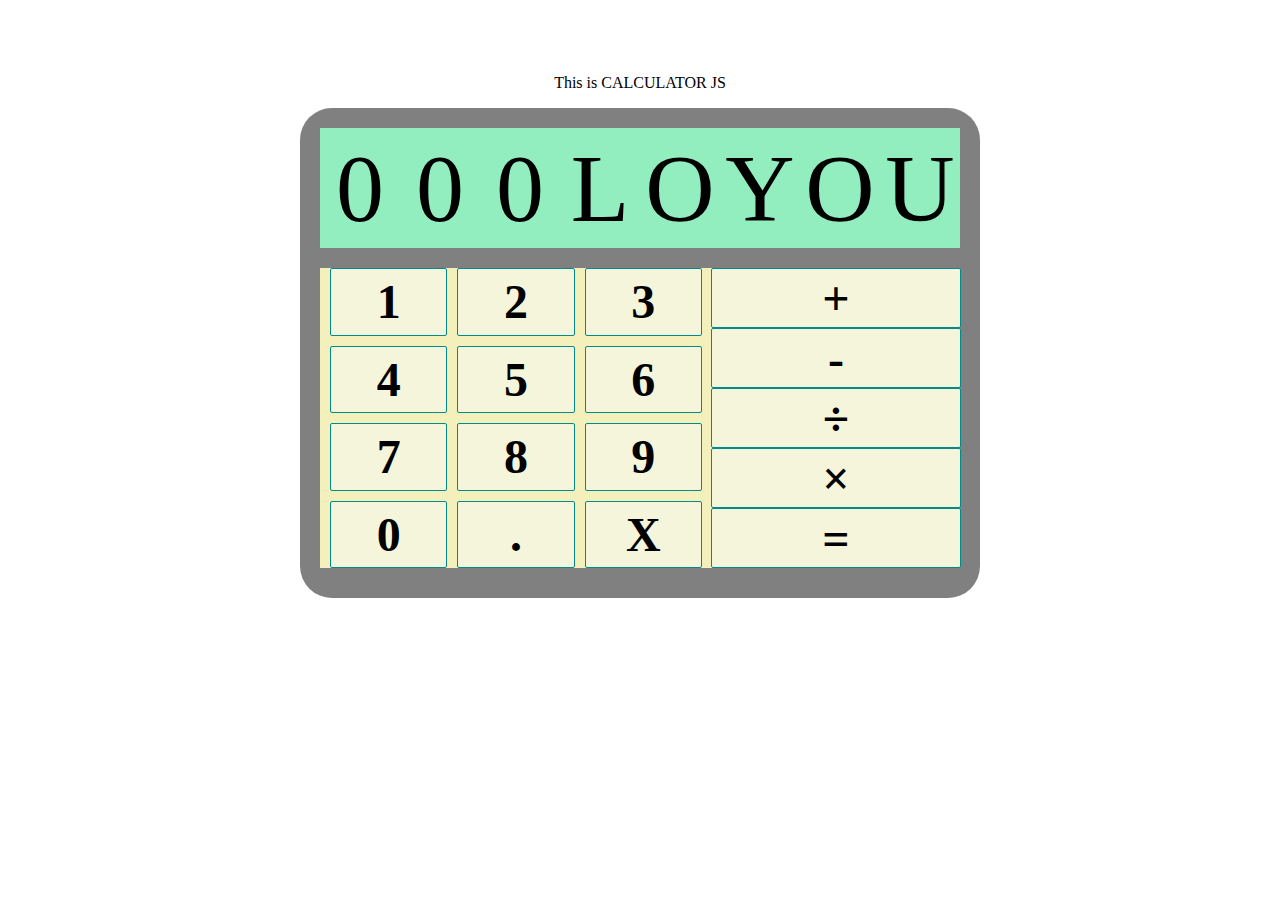
<file: CalculatorJS/index.html>
<!DOCTYPE html>
<html lang="en">
<head>
    <meta charset="UTF-8">
    <meta name="viewport" content="width=device-width, initial-scale=1.0">
    <link rel="stylesheet" href="style.css">
    <title>CALCULATOR JS</title>
</head>
<body>
    <p>This is CALCULATOR JS</p>
   <div id="calculator">
    <div id="screen">
        <div id="1" class="number">
            <p>H</p>
        </div>
        <div id="2" class="number">
            <p>E</p>
        </div>
        <div id="3" class="number">
            <p>L</p>
        </div>
        <div id="4" class="number">
            <p>L</p>
        </div>
        <div id="5" class="number">
            <p>O</p>
        </div>
        <div id="6" class="number">
            <p>Y</p>
        </div>
        <div id="7" class="number">
            <p>O</p>
        </div>
        <div id="8" class="number">
            <p>U</p>
        </div>
    </div>
    <div id="buttons">
        <div id="numKeys">
        <div class="key">1</div>
        <div class="key">2</div>
        <div class="key">3</div>
        <div class="key">4</div>
        <div class="key">5</div>
        <div class="key">6</div>
        <div class="key">7</div>
        <div class="key">8</div>
        <div class="key">9</div>
        <div class="key">0</div>
        <div class="key">.</div>
        <div class="key">X</div>
        </div>
        <div id="operators">
        <div class="operator" id="add">+</div>
        <div class="operator" id="subtract">-</div>
        <div class="operator" id="divide">÷</div>
        <div class="operator" id="multiply">×</div>
        <div class="operator" id="equal">=</div>
        </div>
    </div>
   </div> 
</body>
<script src="script.js"></script>
</html>
</file>
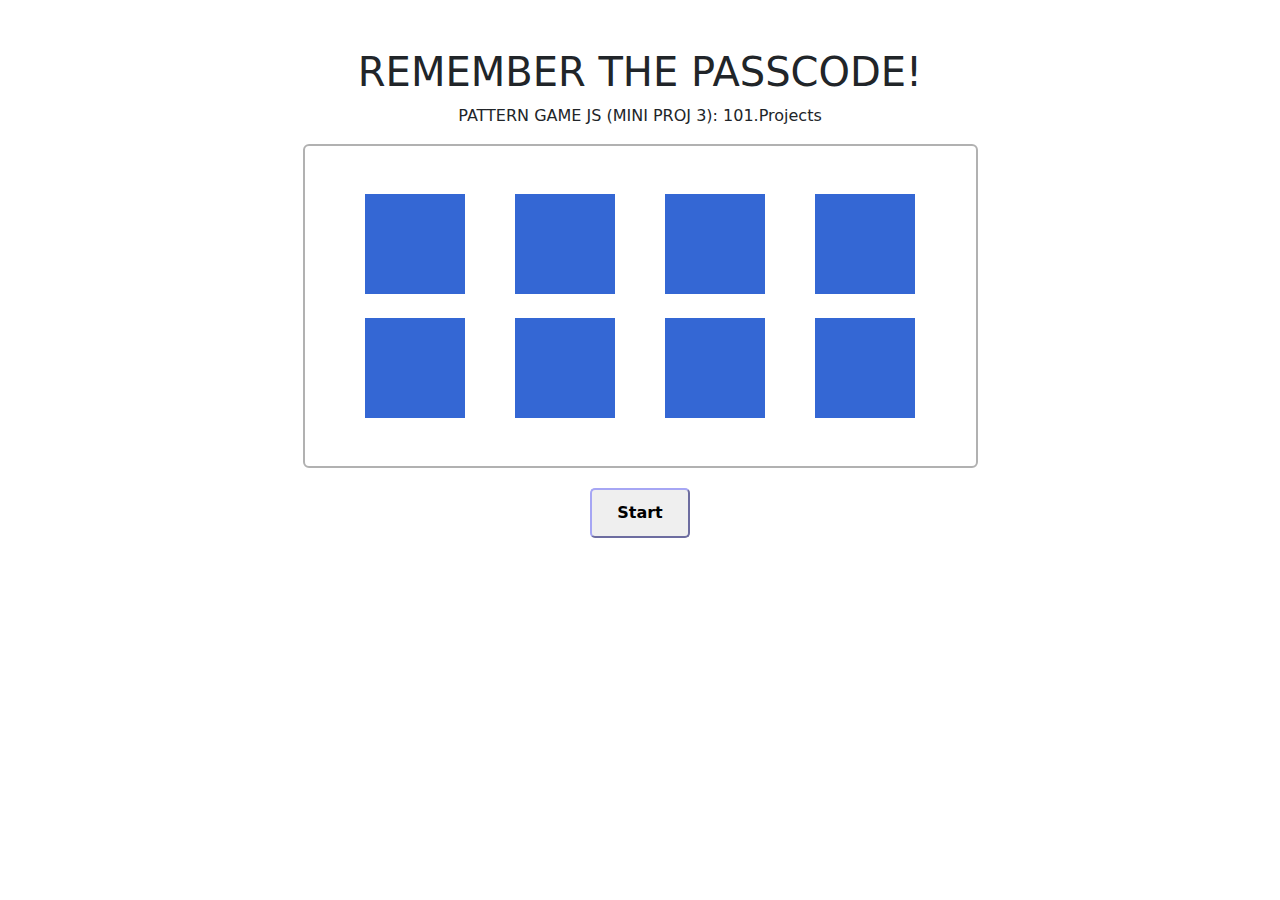
<file: PatternGameJS/index.html>
<!DOCTYPE html>
<html lang="en">
<head>
    <meta charset="UTF-8">
    <meta name="viewport" content="width=device-width, initial-scale=1.0">
    <link href="style.css" rel="stylesheet">
    <link
  href="https://cdn.jsdelivr.net/npm/bootstrap@5.3.3/dist/css/bootstrap.min.css"
  rel="stylesheet"
/>
    <title>PATTERN GAME JS 1O1</title>
</head>
<script src="https://cdn.jsdelivr.net/npm/bootstrap@5.3.3/dist/js/bootstrap.bundle.min.js"></script>
<body>
    <header class="mt-5 text-center">
    <h1>REMEMBER THE PASSCODE!</h1>
    <p>PATTERN GAME JS (MINI PROJ 3): 101.Projects</p>
    </header>
    <main class="text-center">
    <div class="statbar">
        <p>Level: <span class="level">1</span></p>
        <p class="status"></p>
    </div>
  <div class="container cont rounded p-5 w-75">
  <div class="row mb-4">
    <div class="col"><div class="box" id="1"></div></div>
        <div class="col"><div class="box" id="2"></div></div>
            <div class="col"><div class="box" id="3"></div></div>
                <div class="col"><div class="box" id="4"></div></div>
  </div>
    <div class="row">
    <div class="col"><div class="box" id="5"></div></div>
        <div class="col"><div class="box" id="6"></div></div>
            <div class="col"><div class="box" id="7"></div></div>
                <div class="col"><div class="box" id="8"></div></div>
    </div>
    </div>
    <p class="atts">Attempts: <span class="attempts">0</span></p>
    <p class="tryAgainmsg">Press Start to Create a New One and Start Again!</p>
                <button class="startButt">Start</button>
</main>
    <footer>

    </footer>
</body>
<script src="script.js"></script>
</html>
</file>
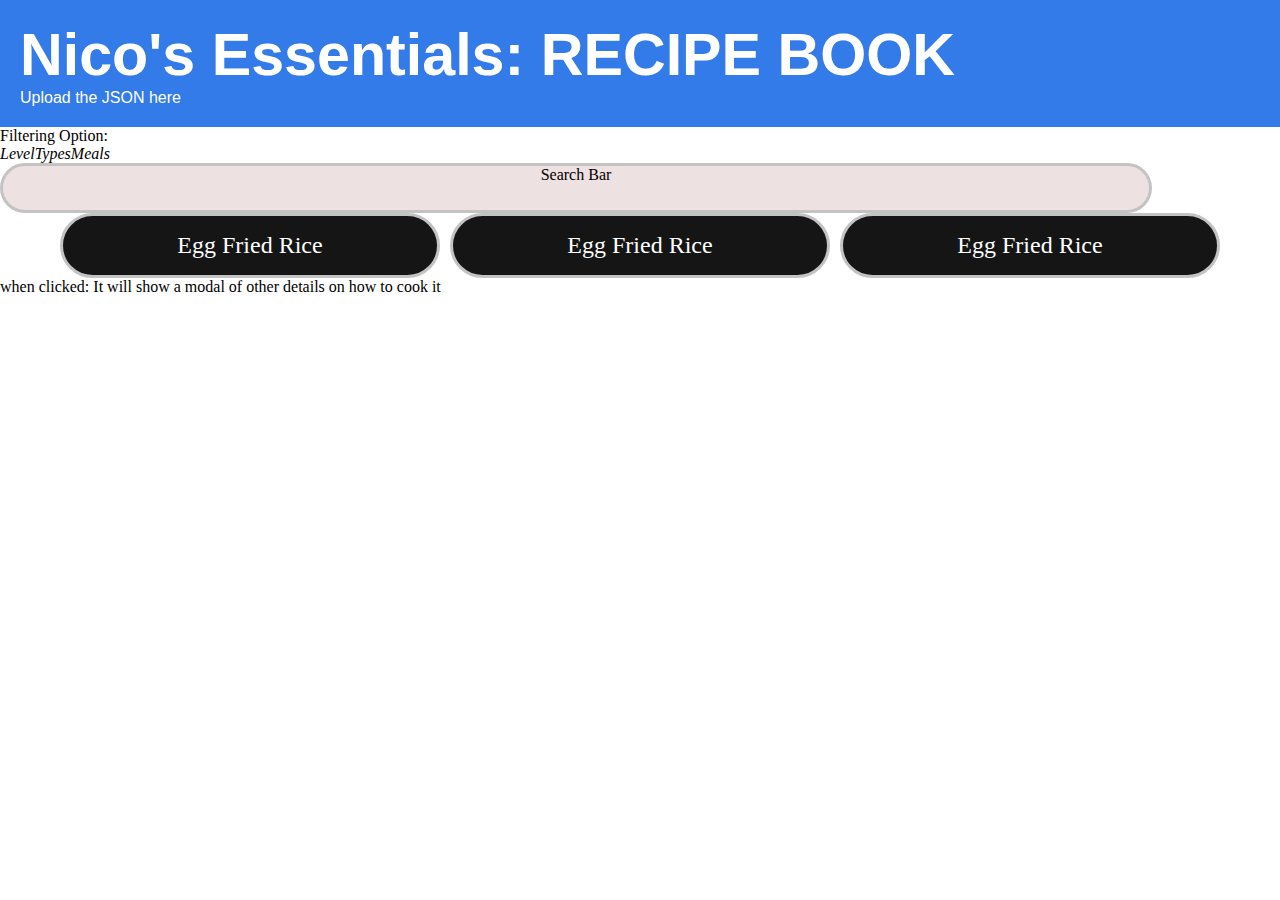
<file: RecipeBookJS/index.html>
<!DOCTYPE html>
<html lang="en">
<head>
    <meta charset="UTF-8">
    <meta name="viewport" content="width=device-width, initial-scale=1.0">
    <link href="style.css" rel="stylesheet">
    <title>RECIPE BOOK JS</title>
</head>
<body>
    <header>
        <h1>Nico's Essentials: RECIPE BOOK</h1>
        <div>
        <div>
            Upload the JSON here
        </div>
        </div>
    </header>
  <div class="filtering">
    <p>Filtering Option:</p>
    <div>
  <div class="filteringOption">
            <div>Level</div>
            <div>Types</div>
            <div>Meals</div>
    </div>
    </div>
        </div>
    <main>
        <div class="searchBar">Search Bar</div>
            <div class="foodGrid">
            <div class="food">Egg Fried Rice</div>
             <div class="food">Egg Fried Rice</div>
              <div class="food">Egg Fried Rice</div>
            </div>
            
            <div>when clicked: It will show a modal of other details on how to cook it</div>
    </main>
</body>
<script src="script.js"></script>
</html>
</file>
<file: CalculatorJS/style.css>
body {
    display: flex;
    align-items: center;
    flex-direction: column;
    padding-top: 50px;
}

#calculator {
    width: 640px;
    height: 450px;
    background-color: grey;
    display: flex;
    padding: 20px;
    flex-direction: column;
    border-radius: 2rem;
}

#screen {
    display: flex;
    width: 640px;
    height: 120px;
    background-color: rgb(147, 238, 191);
}

.number {
    display: flex;
    justify-content: center;
    align-items: center;
    width: calc(640px / 8);
    height: 120px;
}
.number p {
    font-size: 6rem;
}

#buttons {
    display: flex;
    width: 100%;
    height: 300px;
    background-color: rgb(244, 240, 187);
    margin-top: 20px;
    font-weight: bold;
    font-size: 4rem;
}

#numKeys {
    display: grid;
    width: 60%;
    height: 100%;
  grid-template-columns: 1fr 1fr 1fr;
  grid-template-rows: 1fr 1fr 1fr 1fr;
  gap: 10px;
  padding: 0 10px;
}

.key {
  display: flex;
  justify-content: center;
  align-items: center;
  font-size: 3rem;
      background-color: beige;
    border-style: solid;
    border-radius: 2px;
    border-width: 1px;
    border-color: darkcyan;
    cursor:pointer;
}

.key:hover {
          background-color: rgb(239, 239, 202);
}

#operators {  
    width: 40%;
    height: 100%;
    display: flex;
    flex-direction: column;
    align-items: center;
}
.operator {
    width: 100%;
    height: 100%;
    display: flex;
    justify-content: center;
    align-items: center;
    background-color: beige;
    border-style: solid;
    border-radius: 2px;
    border-width: 1px;
    border-color: darkcyan;
    cursor:pointer;
    font-size: 3rem;
}

.operator:hover {
          background-color: rgb(239, 239, 202);
}
</file>
<file: RecipeBookJS/style.css>
* {
    margin: 0;
    box-sizing: border-box;
}
header {
    font-family:'Segoe UI', Tahoma, Geneva, Verdana, sans-serif;
    display: flex;
    color: white;
    background-color: rgb(50, 123, 232);
    padding: 20px;
    justify-content: space-between;
    flex-direction: column;
}

.headerClass {
    display: flex;
    flex-direction: column;
}

h1 {
    font-size: 3.7rem;
}

.headerClass p {
    font-size: 1.5rem;
}

.option {
    display: flex;
    flex-direction: column;
    width: 100%;
    margin-top: 12px;
}

.options {
    display: flex;
    padding: 2px 49px;
    border-color: rgb(195, 195, 195);
    border-style: solid;
    background-color: antiquewhite;
    color: black; 
}

.options:hover {
    border-color: rgb(54, 230, 142);
}

.optHeader {
    display: flex;
    padding: 2px 20px;
    border-color: rgb(195, 195, 195);
    border-style: solid;
    background-color: antiquewhite;
    color: rgb(93, 89, 89);
}

.filteringOption {
    font-style: italic;
    display: flex;
    margin-left: auto;
}

.selectionOption {
    background-color: blue;
    margin-left: auto;
    position: absolute;
    right: 21px;
    margin-top: 28px;
    width: 400px;
}

ul,
ol {
    list-style: none;
    margin: 0;
    padding: 0;
}

.selectionBox {
    text-align: center;
    list-style: none;
    padding: 12px;
    border-color: rgb(195, 195, 195);
    border-style: solid;
    background-color: antiquewhite;
    color: black;
}

#levelOptions {
    display: none;
}

#typeOptions {
    display: none;
}

#mealOptions {
    display: none;
}

.searchBox {
    display: flex;
    justify-content: center;
    padding: 10px;
}

.searchBar {
    width: 90%;
    height: 50px;
    background-color: rgb(238, 225, 225);
    border-color: rgb(195, 195, 195);
    border-style: solid;
    border-radius: 90px;
    text-align: center;
}

.searchBar:focus{
    outline: 2px solid rgb(79, 79, 253);
}

.foodGrid {
    display: grid;
    grid-template-columns: repeat(3, 1fr);
    grid-template-rows: 1fr;
    gap: 10px;
    padding: 0px 60px;
}

.food {
    text-align: center;
    width: 100%;
    font-size: 1.5rem;
    border-radius: 80px;
    padding: 16px 35px;
    border-color: rgb(195, 195, 195);
    border-style: solid;
    background-color: rgb(21, 21, 21);
    color: white;
    transition: transform 0.2s ease;
}

.food:hover {
    transform: scale(1.1);
}
</file>
<file: PatternGameJS/style.css>
/*
  Josh's Custom CSS Reset
  https://www.joshwcomeau.com/css/custom-css-reset/
*/

/* 1. Use a more-intuitive box-sizing model */
*, *::before, *::after {
  box-sizing: border-box;
}

/* 2. Remove default margin */
*:not(dialog) {
  margin: 0;
}

/* 3. Enable keyword animations */
@media (prefers-reduced-motion: no-preference) {
  html {
    interpolate-size: allow-keywords;
  }
}

body {
  /* 4. Add accessible line-height */
  line-height: 1.5;
  /* 5. Improve text rendering */
  -webkit-font-smoothing: antialiased;

  display: flex;
  flex-direction: column;
  align-items: center;
}

/* 6. Improve media defaults */
img, picture, video, canvas, svg {
  display: block;
  max-width: 100%;
}

/* 7. Inherit fonts for form controls */
input, button, textarea, select {
  font: inherit;
}

/* 8. Avoid text overflows */
p, h1, h2, h3, h4, h5, h6 {
  overflow-wrap: break-word;
}

/* 9. Improve line wrapping */
p {
  text-wrap: pretty;
}
h1, h2, h3, h4, h5, h6 {
  text-wrap: balance;
}

/*
  10. Create a root stacking context
*/
#root, #__next {
  isolation: isolate;
}


.row div {
    display: flex;
    justify-content: center;
    height: 100px;
}

.box {
  background-color: rgb(52, 103, 212);
    width: 100px;
    height: 100%;
    cursor: pointer;
}

.cont {
    border: 2px solid rgb(177, 177, 177);
}

main {
    width: 900px;
}

.startButt {
  width: 100px;
  height: 50px;
  border-radius: 5px;
  border-color: rgb(166, 166, 244);
  margin: 20px;
  font-weight: bold;
}

@media screen and (max-width: 768px) {

.row div {
    display: flex;
    justify-content: center;
    height: 50px;
}

.box {
    background: blue;
    width: 50px;
    height: 100%;
}
.cont {
    width: 100px;
}

main {
    width: 500px;
}
}

.signal {
      /* background-color: rgb(15, 209, 105); */
      background: linear-gradient(160deg, rgb(21, 232, 255), rgb(92, 92, 133));
      border: 2px solid rgb(8, 101, 177);
}

.good {
        border: 4px solid rgb(41, 219, 44);
}

.statbar {
  display:none;
}

.atts {
  display:none;
}

.tryAgainmsg {
  display:none;
}
</file>
